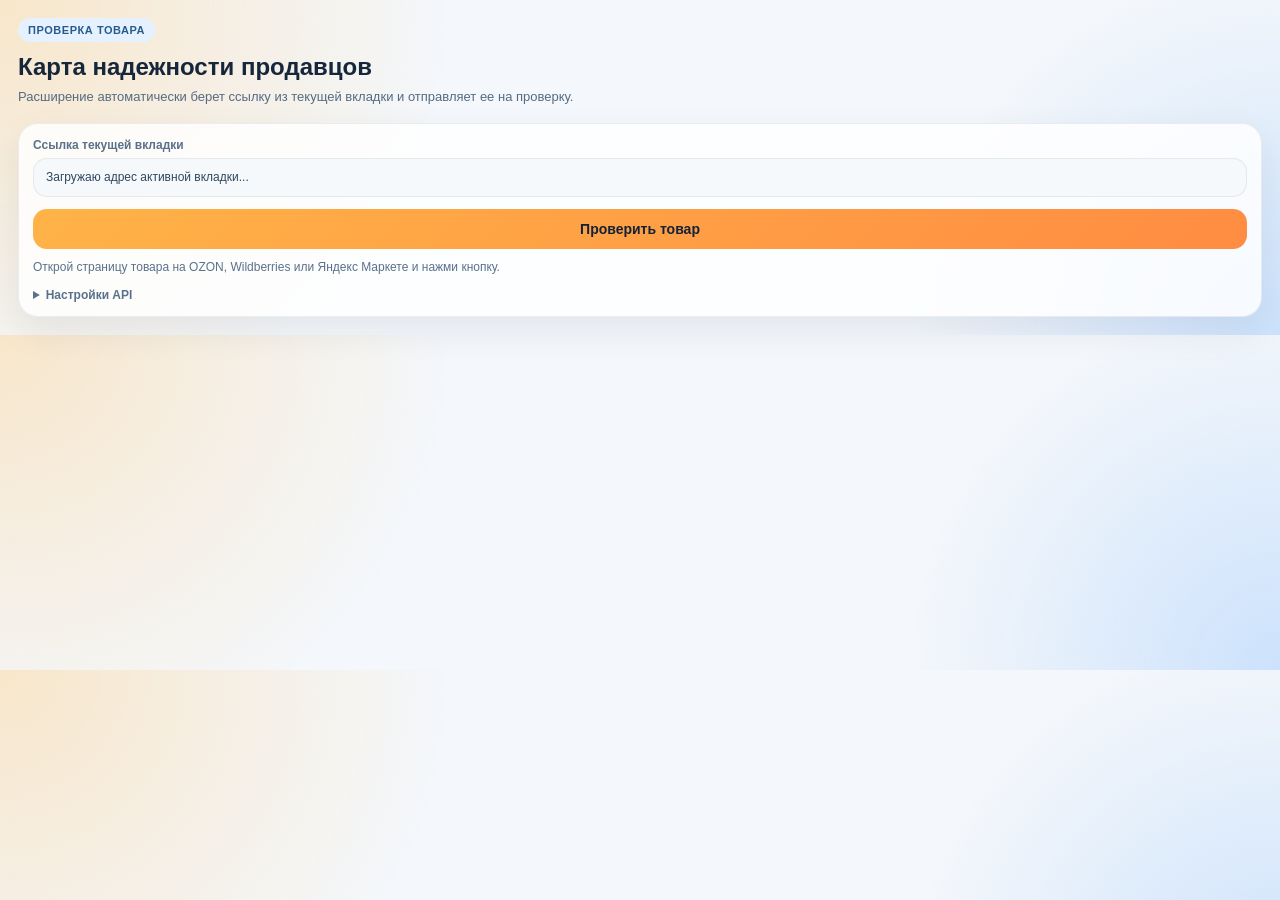
<file: browser-extension/popup.html>
<!DOCTYPE html>
<html lang="ru">
<head>
  <meta charset="UTF-8" />
  <meta name="viewport" content="width=device-width, initial-scale=1.0" />
  <title>Карта надежности продавцов</title>
  <link rel="stylesheet" href="popup.css" />
</head>
<body>
  <main class="popup">
    <section class="hero">
      <div class="eyebrow">Проверка товара</div>
      <h1>Карта надежности продавцов</h1>
      <p class="subtitle">Расширение автоматически берет ссылку из текущей вкладки и отправляет ее на проверку.</p>
    </section>

    <section class="controls">
      <div class="field-label">Ссылка текущей вкладки</div>
      <div id="currentUrl" class="url-box">Загружаю адрес активной вкладки...</div>

      <button id="checkBtn" class="check-button">Проверить товар</button>
      <p id="status" class="status">Открой страницу товара на OZON, Wildberries или Яндекс Маркете и нажми кнопку.</p>

      <details class="advanced">
        <summary>Настройки API</summary>
        <label class="field-label advanced-label" for="apiBaseUrl">API URL</label>
        <input id="apiBaseUrl" class="api-input" type="text" value="http://localhost:8080" />
      </details>
    </section>

    <section id="resultCard" class="result hidden">
      <div class="score-grid">
        <div class="score-box">
          <span class="score-label">Надежность</span>
          <strong id="trustScore" class="score-value">0</strong>
        </div>
        <div class="score-box">
          <span class="score-label">Достоверность</span>
          <strong id="authScore" class="score-value">0</strong>
        </div>
      </div>

      <div class="meta">
        <div id="marketplace" class="meta-line"></div>
        <div id="productTitle" class="meta-line meta-title"></div>
        <div id="sellerName" class="meta-line"></div>
      </div>

      <div id="recommendation" class="recommendation"></div>

      <div class="section-title">Причины</div>
      <ul id="reasons" class="reasons"></ul>
    </section>
  </main>

  <script src="popup.js"></script>
</body>
</html>
</file>
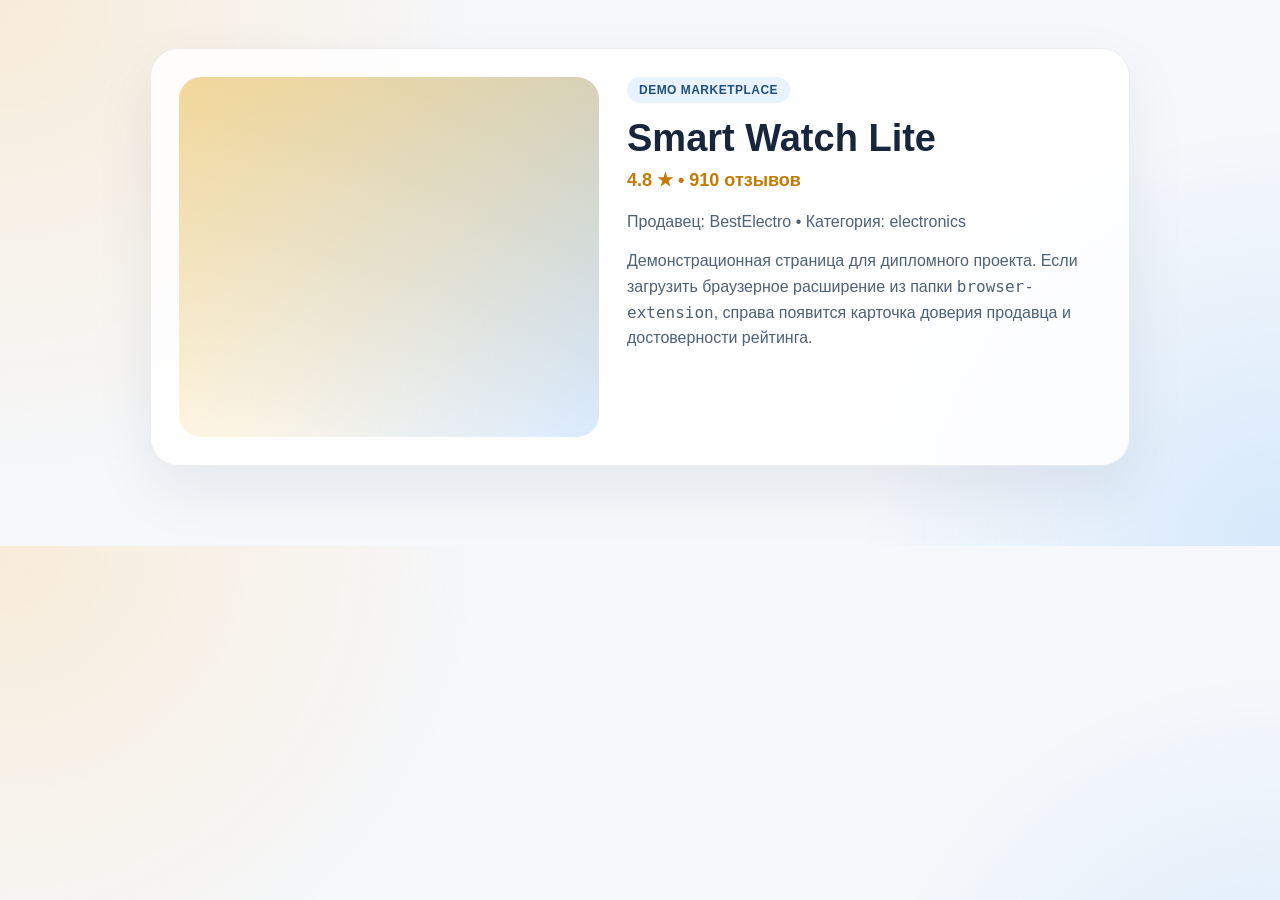
<file: demo/demo-market.html>
<!DOCTYPE html>
<html lang="ru">
<head>
  <meta charset="UTF-8" />
  <meta name="viewport" content="width=device-width, initial-scale=1.0" />
  <title>Demo Market</title>
  <style>
    body {
      margin: 0;
      font-family: "Segoe UI", sans-serif;
      color: #17263b;
      background:
        radial-gradient(circle at top left, rgba(255, 193, 94, 0.22), transparent 35%),
        radial-gradient(circle at bottom right, rgba(70, 163, 255, 0.18), transparent 30%),
        #f6f8fb;
    }

    .page {
      max-width: 980px;
      margin: 0 auto;
      padding: 48px 20px 80px;
    }

    .hero {
      display: grid;
      grid-template-columns: 420px 1fr;
      gap: 28px;
      background: rgba(255, 255, 255, 0.82);
      border: 1px solid rgba(23, 38, 59, 0.08);
      border-radius: 28px;
      padding: 28px;
      box-shadow: 0 24px 60px rgba(23, 38, 59, 0.08);
    }

    .product-shot {
      min-height: 360px;
      border-radius: 22px;
      background:
        linear-gradient(160deg, rgba(255, 214, 128, 0.8), rgba(255, 255, 255, 0.4)),
        linear-gradient(220deg, rgba(99, 170, 255, 0.8), rgba(255, 255, 255, 0));
    }

    .eyebrow {
      display: inline-block;
      padding: 6px 12px;
      border-radius: 999px;
      background: #e9f3ff;
      color: #20507f;
      font-size: 12px;
      font-weight: 700;
      letter-spacing: 0.04em;
      text-transform: uppercase;
    }

    h1 {
      margin: 16px 0 10px;
      font-size: 38px;
      line-height: 1.05;
    }

    .rating {
      font-size: 18px;
      font-weight: 700;
      color: #c47b00;
      margin-bottom: 18px;
    }

    .meta,
    .description {
      font-size: 16px;
      line-height: 1.6;
      color: #4d6177;
    }

    .meta {
      margin-bottom: 14px;
    }

    @media (max-width: 860px) {
      .hero {
        grid-template-columns: 1fr;
      }

      h1 {
        font-size: 32px;
      }
    }
  </style>
</head>
<body
  data-marketplace="demo-market"
  data-seller-id="seller-202"
  data-product-id="product-777"
>
  <main class="page">
    <section class="hero">
      <div class="product-shot"></div>
      <div>
        <span class="eyebrow">Demo Marketplace</span>
        <h1>Smart Watch Lite</h1>
        <div class="rating">4.8 ★ • 910 отзывов</div>
        <div class="meta">Продавец: BestElectro • Категория: electronics</div>
        <div class="description">
          Демонстрационная страница для дипломного проекта. Если загрузить браузерное расширение
          из папки <code>browser-extension</code>, справа появится карточка доверия продавца и
          достоверности рейтинга.
        </div>
      </div>
    </section>
  </main>
</body>
</html>
</file>
<file: browser-extension/popup.css>
body {
  margin: 0;
  min-width: 360px;
  background:
    radial-gradient(circle at top left, rgba(255, 198, 109, 0.34), transparent 34%),
    radial-gradient(circle at bottom right, rgba(76, 158, 255, 0.24), transparent 28%),
    #f4f7fb;
  font-family: "Segoe UI", sans-serif;
  color: #16263b;
}

.popup {
  padding: 18px;
}

.hero {
  margin-bottom: 16px;
}

.eyebrow {
  display: inline-block;
  padding: 6px 10px;
  border-radius: 999px;
  background: #e6f1ff;
  color: #275b8d;
  font-size: 11px;
  font-weight: 700;
  letter-spacing: 0.05em;
  text-transform: uppercase;
}

h1 {
  margin: 12px 0 8px;
  font-size: 24px;
  line-height: 1.05;
}

.subtitle {
  margin: 0;
  font-size: 13px;
  line-height: 1.5;
  color: #556b82;
}

.controls {
  padding: 14px;
  border-radius: 20px;
  background: rgba(255, 255, 255, 0.82);
  box-shadow: 0 14px 36px rgba(22, 38, 59, 0.08);
  border: 1px solid rgba(22, 38, 59, 0.08);
}

.field-label {
  display: block;
  margin-bottom: 6px;
  font-size: 12px;
  font-weight: 700;
  color: #5a718b;
}

.url-box {
  margin-bottom: 12px;
  padding: 10px 12px;
  border-radius: 14px;
  background: #f6f9fc;
  border: 1px solid rgba(22, 38, 59, 0.08);
  font-size: 12px;
  line-height: 1.45;
  color: #30475f;
  word-break: break-all;
}

.api-input {
  width: 100%;
  box-sizing: border-box;
  border: 1px solid rgba(22, 38, 59, 0.12);
  border-radius: 14px;
  padding: 10px 12px;
  margin-bottom: 10px;
  font-size: 13px;
}

.check-button {
  width: 100%;
  border: none;
  border-radius: 14px;
  padding: 12px 14px;
  background: linear-gradient(135deg, #ffb347 0%, #ff8c42 100%);
  color: #132238;
  font-size: 14px;
  font-weight: 800;
  cursor: pointer;
}

.check-button:disabled {
  opacity: 0.7;
  cursor: progress;
}

.status {
  margin: 10px 0 0;
  font-size: 12px;
  line-height: 1.4;
  color: #5a718b;
}

.advanced {
  margin-top: 12px;
}

.advanced summary {
  cursor: pointer;
  font-size: 12px;
  font-weight: 700;
  color: #5a718b;
}

.advanced-label {
  margin-top: 10px;
}

.result {
  margin-top: 14px;
  padding: 14px;
  border-radius: 20px;
  background: rgba(255, 255, 255, 0.86);
  border: 1px solid rgba(22, 38, 59, 0.08);
  box-shadow: 0 14px 36px rgba(22, 38, 59, 0.08);
}

.hidden {
  display: none;
}

.score-grid {
  display: grid;
  grid-template-columns: 1fr 1fr;
  gap: 10px;
  margin-bottom: 12px;
}

.score-box {
  padding: 12px;
  border-radius: 16px;
  background: linear-gradient(180deg, #fff9ec 0%, #eef7ff 100%);
}

.score-label {
  display: block;
  font-size: 12px;
  color: #5a718b;
  margin-bottom: 4px;
}

.score-value {
  font-size: 28px;
  line-height: 1;
}

.meta-line {
  font-size: 13px;
  line-height: 1.5;
  color: #4b6178;
}

.meta-title {
  font-weight: 700;
  color: #16263b;
}

.recommendation {
  margin-top: 12px;
  padding: 10px 12px;
  border-radius: 14px;
  background: #f4f9ff;
  font-size: 13px;
  line-height: 1.5;
}

.section-title {
  margin-top: 12px;
  margin-bottom: 8px;
  font-size: 12px;
  font-weight: 800;
  letter-spacing: 0.05em;
  text-transform: uppercase;
  color: #5a718b;
}

.reasons {
  margin: 0;
  padding-left: 18px;
  font-size: 13px;
  line-height: 1.5;
}
</file>
